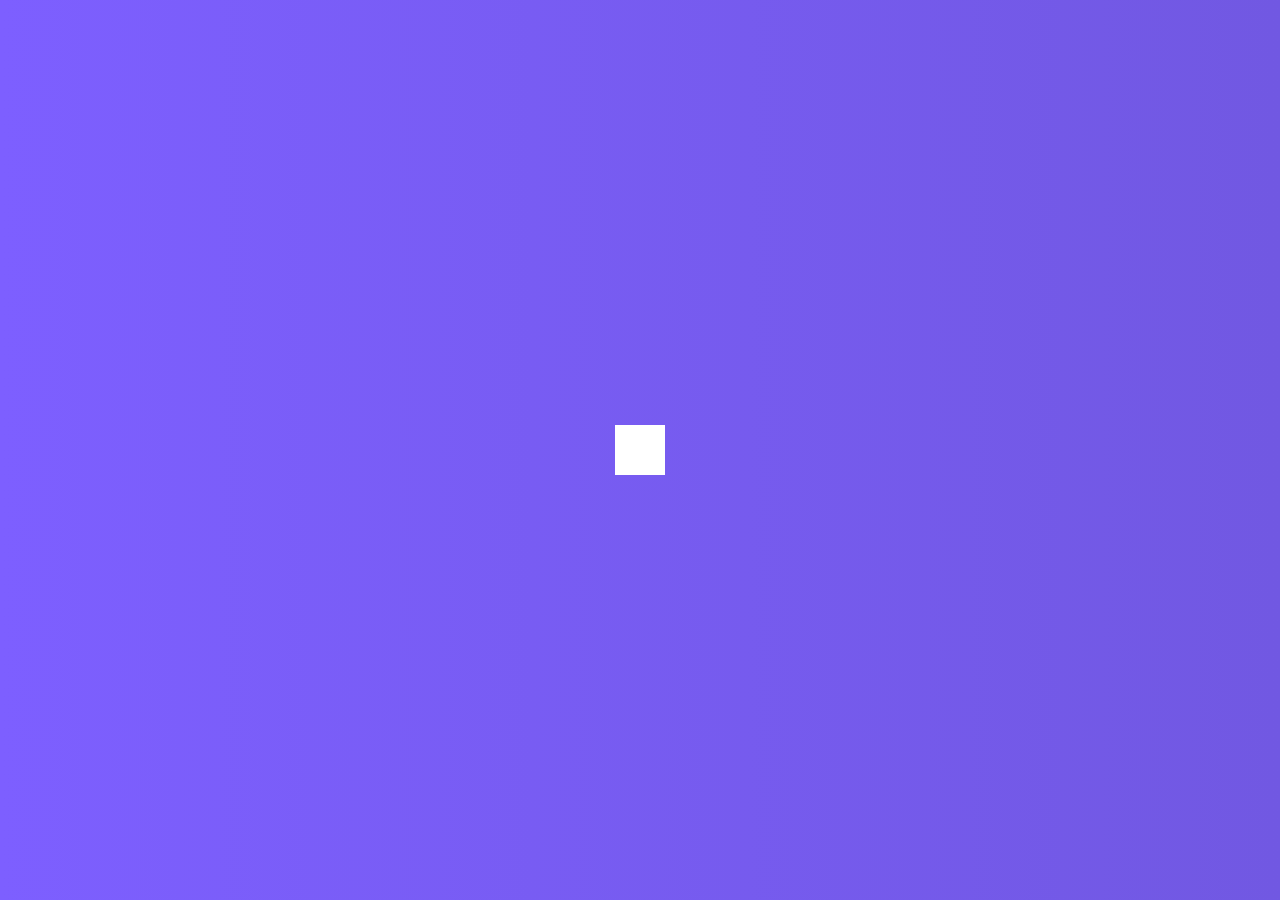
<file: Hidden Search/index.html>
<!DOCTYPE html>
<html lang="en">
  <head>
    <meta charset="UTF-8" />
    <meta http-equiv="X-UA-Compatible" content="IE=edge" />
    <meta name="viewport" content="width=device-width, initial-scale=1.0" />
    <link
      rel="stylesheet"
      href="https://cdnjs.cloudflare.com/ajax/libs/font-awesome/6.2.1/css/all.min.css"
      integrity="sha512-MV7K8+y+gLIBoVD59lQIYicR65iaqukzvf/nwasF0nqhPay5w/9lJmVM2hMDcnK1OnMGCdVK+iQrJ7lzPJQd1w=="
      crossorigin="anonymous"
      referrerpolicy="no-referrer" />
    <link rel="stylesheet" href="style.css" />
    <title>Hidden Search</title>
  </head>
  <body>
    <div class="search">
        <input class="input" type="text" placeholder="Search...">
        <button class="btn">
            <i class="fas fa-search"></i>
        </button>
    </div>
    <script src="script.js"></script>
  </body>
</html>
</file>
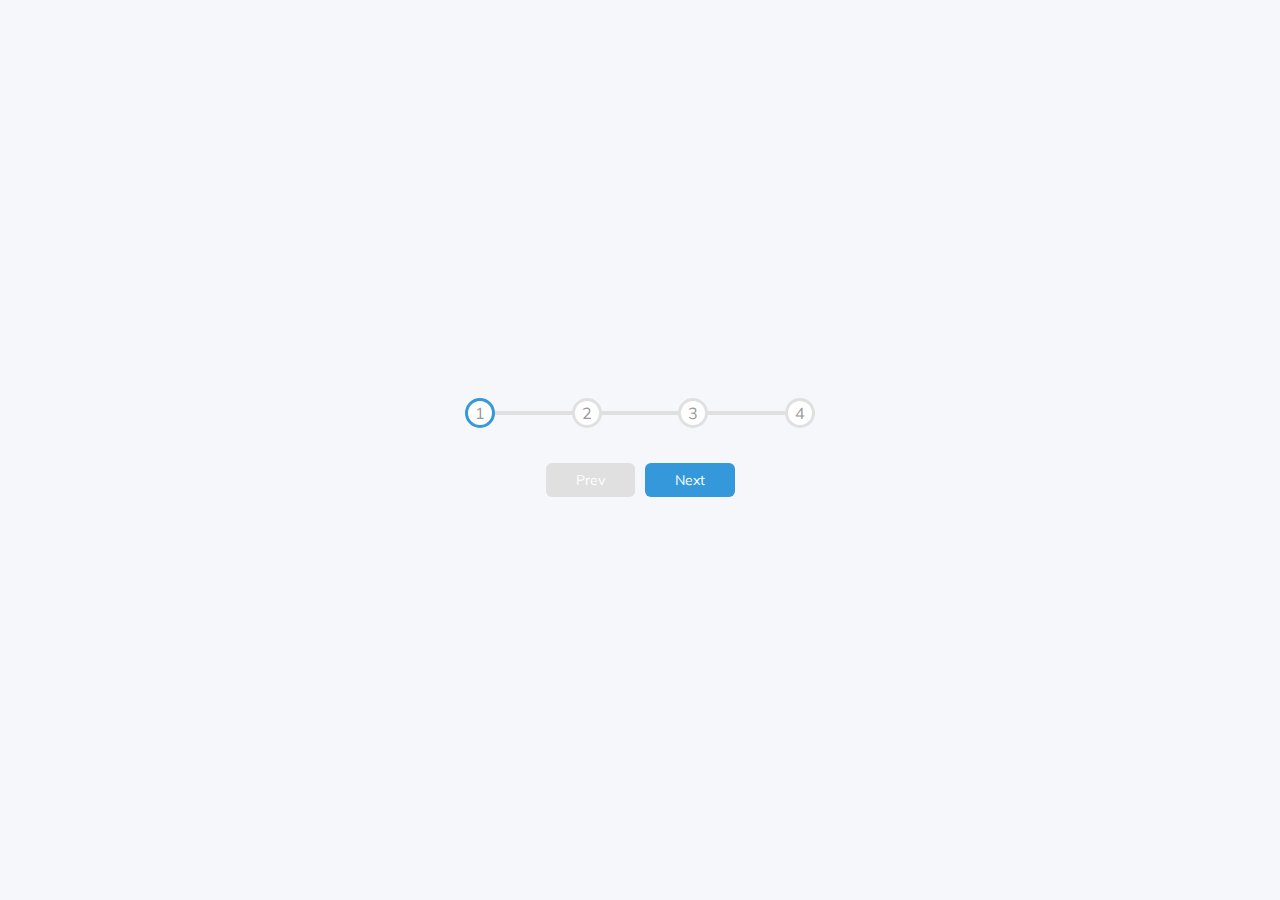
<file: Progress Steps/index.html>
<!DOCTYPE html>
<html lang="en">
  <head>
    <meta charset="UTF-8" />
    <meta http-equiv="X-UA-Compatible" content="IE=edge" />
    <meta name="viewport" content="width=device-width, initial-scale=1.0" />
    <link rel="stylesheet" href="style.css" />
    <title>Progress Steps</title>
  </head>
  <body>
    <div class="container">
      <div class="progress-container">
        <div class="progress" id="progress"></div>
        <div class="circle active">1</div>
        <div class="circle">2</div>
        <div class="circle">3</div>
        <div class="circle">4</div>
      </div>

      <button class="btn" id="prev" disabled>Prev</button
      ><button class="btn" id="next" >Next</button>
    </div>
    <script src="script.js"></script>
  </body>
</html>
</file>
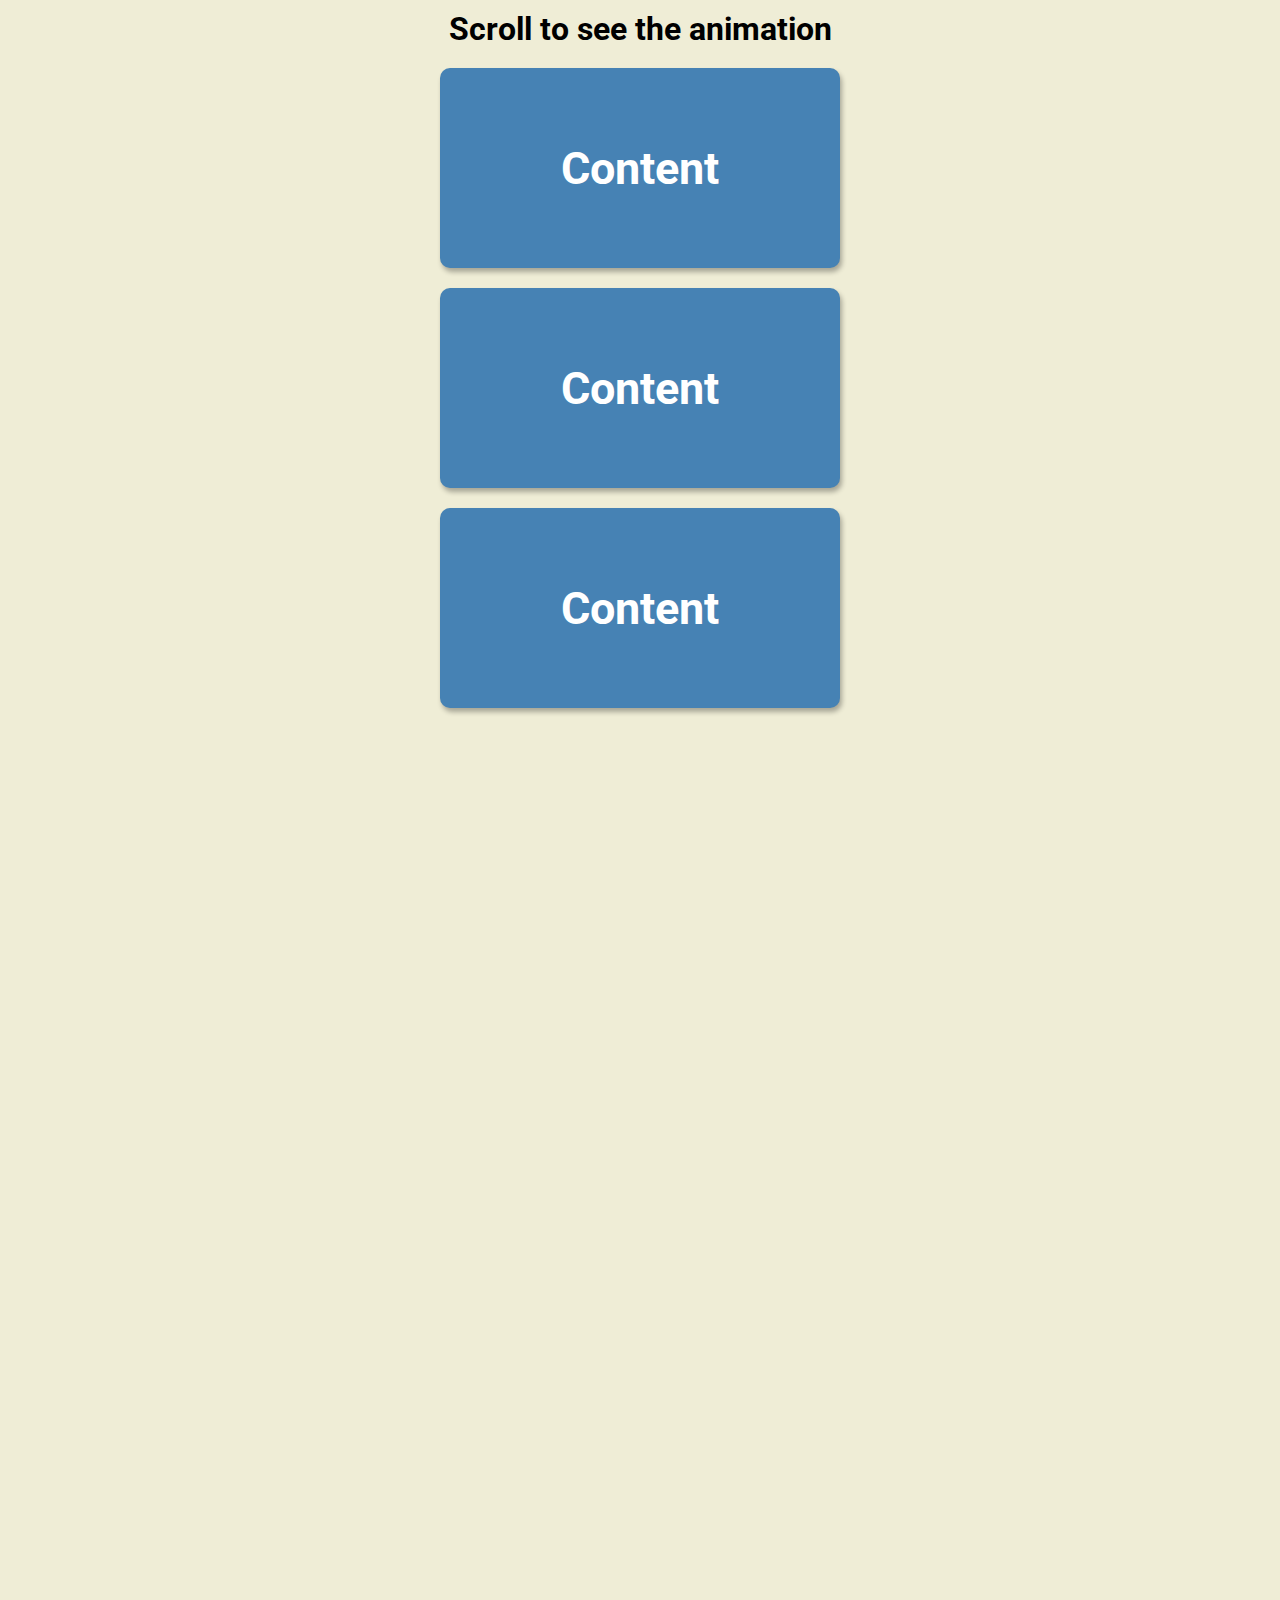
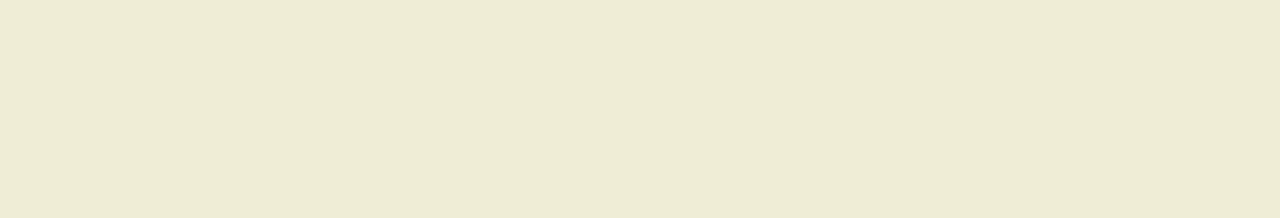
<file: Scroll Animation/index.html>
<!DOCTYPE html>
<html lang="en">
  <head>
    <meta charset="UTF-8" />
    <meta http-equiv="X-UA-Compatible" content="IE=edge" />
    <meta name="viewport" content="width=device-width, initial-scale=1.0" />
    <link rel="stylesheet" href="style.css" />
    <title>Scroll Animation</title>
  </head>
  <body>
    <h1>Scroll to see the animation</h1>
    <div class="box"><h2>Content</h2></div>
    <div class="box"><h2>Content</h2></div>
    <div class="box"><h2>Content</h2></div>
    <div class="box"><h2>Content</h2></div>
    <div class="box"><h2>Content</h2></div>
    <div class="box"><h2>Content</h2></div>
    <div class="box"><h2>Content</h2></div>
    <div class="box"><h2>Content</h2></div>
    <script src="script.js"></script>
  </body>
</html>
</file>
<file: Hidden Search/style.css>
@import url("https://fonts.googleapis.com/css2?family=Roboto:wght@400;700&display=swap");

* {
  box-sizing: border-box;
}

body {
  background-image: linear-gradient(90deg, #7d5fff, #7158e2);
  font-family: "Roboto", sans-serif;
  display: flex;
  align-items: center;
  justify-content: center;
  height: 100vh;
  overflow: hidden;
  margin: 0;
}

.search {
  position: relative;
  height: 50px;
}

.search .input {
  background-color: #fff;
  border: 0;
  font-size: 18px;
  padding: 15px;
  height: 50px;
  width: 50px;
  transition: width 0.3s ease;
}

.btn {
  background-color: #fff;
  border: 0;
  cursor: pointer;
  font-size: 24px;
  position: absolute;
  top: 0;
  left: 0;
  height: 50px;
  width: 50px;
  transition: transform 0.3s ease;
}

.btn:focus,
.input:focus {
  outline: none;
}

.search.active .input {
  width: 200px;
}

.search.active .btn {
  transform: translateX(198px);
}
</file>
<file: Progress Steps/style.css>
@import url("https://fonts.googleapis.com/css2?family=Muli&display=swap");

:root {
  --line-border-fill: #3498db;
  --line-border-empty: #e0e0e0;
}

* {
  box-sizing: border-box;
}

body {
  background-color: #f6f7fb;
  font-family: "Muli", sans-serif;
  display: flex;
  align-items: center;
  justify-content: center;
  height: 100vh;
  overflow: hidden;
  margin: 0;
}

.container {
  text-align: center;
}
.progress-container {
  display: flex;
  justify-content: space-between;
  position: relative;
  margin-bottom: 30px;
  max-width: 100%;
  width: 350px;
}

.progress-container::before {
  content: "";
  background-color: var(--line-border-empty);
  position: absolute;
  top: 50%;
  left: 0;
  transform: translateY(-50%);
  height: 4px;
  width: 100%;
  z-index: -1;
}

.progress {
  background-color: var(--line-border-fill);
  position: absolute;
  top: 50%;
  left: 0;
  transform: translateY(-50%);
  height: 4px;
  width: 0%;
  z-index: -1;
  transition: 0.4s ease;
}

.circle {
  background-color: #fff;
  color: #999;
  border-radius: 50%;
  height: 30px;
  width: 30px;
  display: flex;
  align-items: center;
  justify-content: center;
  border: 3px solid var(--line-border-empty);
  transition: 0.4s ease;
}

.circle.active {
  border-color: var(--line-border-fill);
}

.btn {
  background-color: var(--line-border-fill);
  color: #fff;
  border: 0;
  border-radius: 6px;
  cursor: pointer;
  font-family: inherit;
  padding: 8px 30px;
  margin: 5px;
  font-size: 14px;
}

.btn:active {
  transform: scale(0.98);
}

.btn:focus {
  outline: 0;
}

.btn:disabled {
  background-color: var(--line-border-empty);
  cursor: not-allowed;
}
</file>
<file: Scroll Animation/style.css>
@import url("https://fonts.googleapis.com/css2?family=Roboto:wght@400;700&display=swap");

* {
  box-sizing: border-box;
}

body {
  background-color: #efedd6;
  font-family: "Roboto", sans-serif;
  display: flex;
  flex-direction: column;
  align-items: center;
  justify-content: center;
  margin: 0;
}

h1 {
  margin: 10px;
}

.box {
  background-color: steelblue;
  color: #fff;
  display: flex;
  align-items: center;
  justify-content: center;
  width: 400px;
  height: 200px;
  margin: 10px;
  border-radius: 10px;
  box-shadow: 2px 4px 5px rgba(0, 0, 0, 0.3);
  transform: translateX(400%);
  transition: transform 0.5s ease;
  overflow-x: hidden;
}

.box:nth-of-type(even) {
  transform: translateX(-400%);
}

.box.show {
  transform: translateX(0);
}

.box h2 {
  font-size: 45px;
}
</file>
